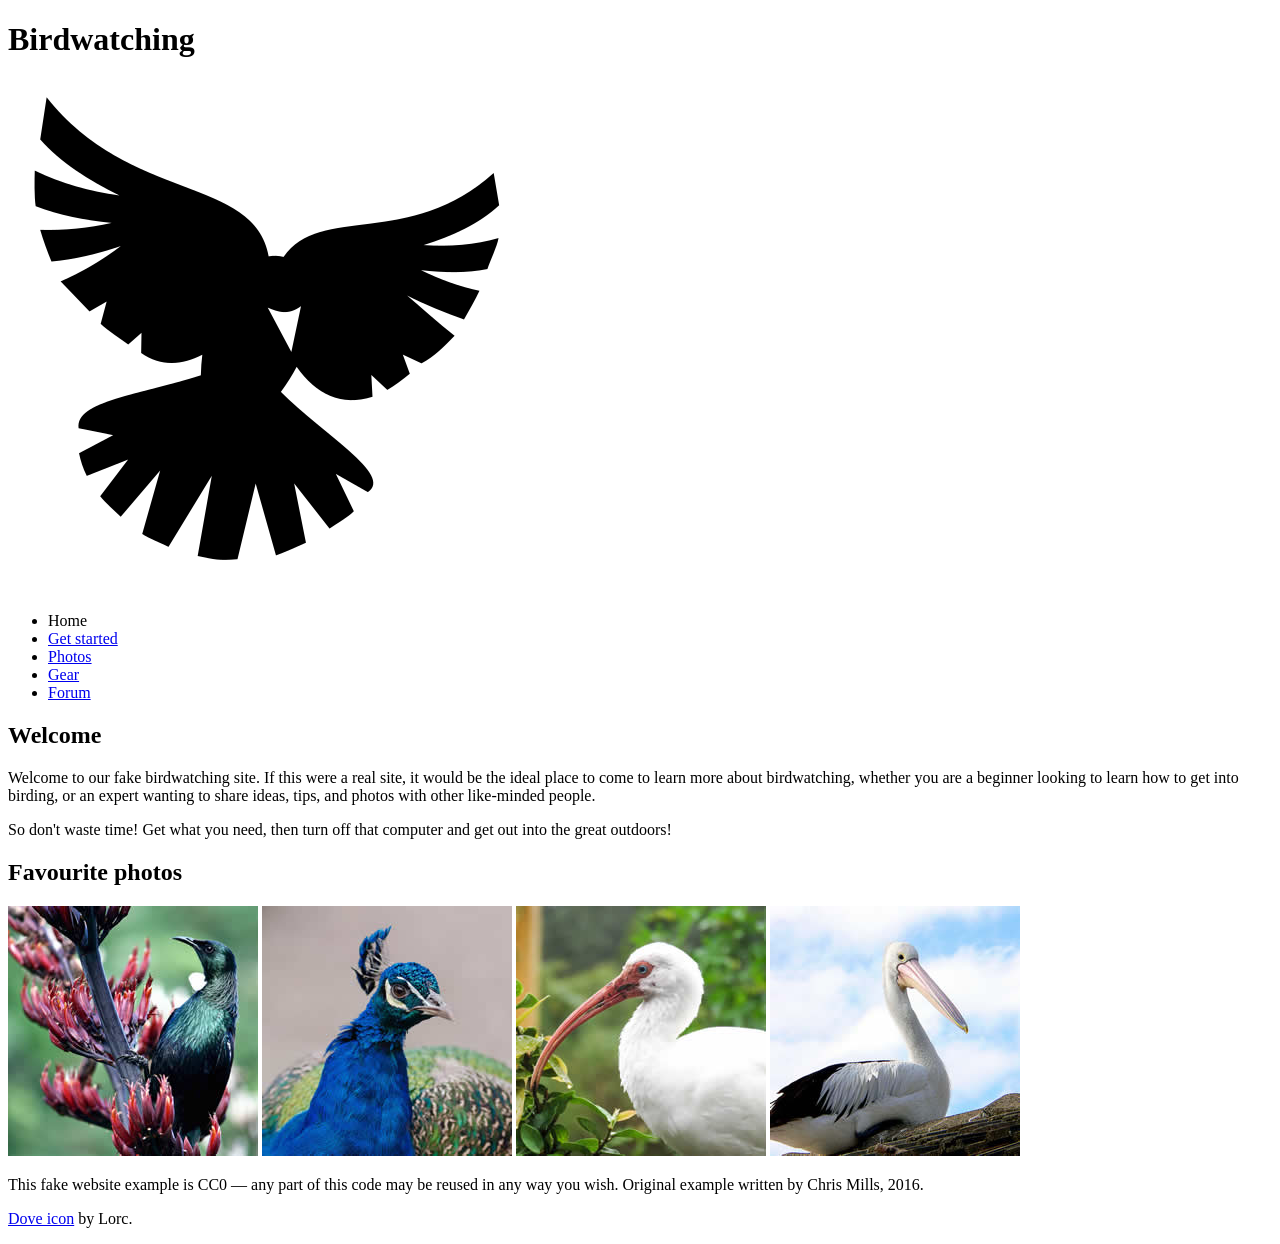
<file: ica/ica3-part2/index.html>
<!DOCTYPE html>
<html lang="en">
  <head>
    <meta charset="utf-8">
    <title>Birdwatching</title>
    <link href="https://fonts.googleapis.com/css?family=Roboto+Condensed:300%7CCinzel+Decorative:700" rel="stylesheet">

    <!--[if lt IE 9]>
      <script src="https://cdnjs.cloudflare.com/ajax/libs/html5shiv/3.7.3/html5shiv.js"></script>
    <![endif]-->
  </head>

  <body>

      <h1>Birdwatching</h1>
      <img src="dove.png" alt="a simple dove logo">


      <ul>
        <li><span>Home</span></li>
        <li><a href="#">Get started</a></li>
        <li><a href="#">Photos</a></li>
        <li><a href="#">Gear</a></li>
        <li><a href="#">Forum</a></li>
      </ul>


      <h2>Welcome</h2>

      <p>Welcome to our fake birdwatching site. If this were a real site, it would be the ideal place to come to learn more about birdwatching, whether you are a beginner looking to learn how to get into birding, or an expert wanting to share ideas, tips, and photos with other like-minded people.</p>

      <p>So don't waste time! Get what you need, then turn off that computer and get out into the great outdoors!</p>

      <h2>Favourite photos</h2>

      <a href="favorite-1.jpg"><img src="favorite-1_th.jpg" alt="Small black bird, black claws, long black slender beak, links to larger version of the image"></a>
      <a href="favorite-2.jpg"><img src="favorite-2_th.jpg" alt="Top half of a pretty bird with bright blue plumage on neck, light colored beak, blue headdress, links to larger version of the image"></a>
      <a href="favorite-3.jpg"><img src="favorite-3_th.jpg" alt="Top half of a large bird with white plumage, very long curved narrow light colored break, links to larger version of the image"></a>
      <a href="favorite-4.jpg"><img src="favorite-4_th.jpg" alt="Large bird, mostly white plumage with black plumage on back and rear, long straight white beak, links to larger version of the image"></a>


      <p>This fake website example is CC0 — any part of this code may be reused in any way you wish. Original example written by Chris Mills, 2016.</p>

      <p><a href="http://game-icons.net/lorc/originals/dove.html">Dove icon</a> by Lorc.</p>

  </body>
</html>
</file>
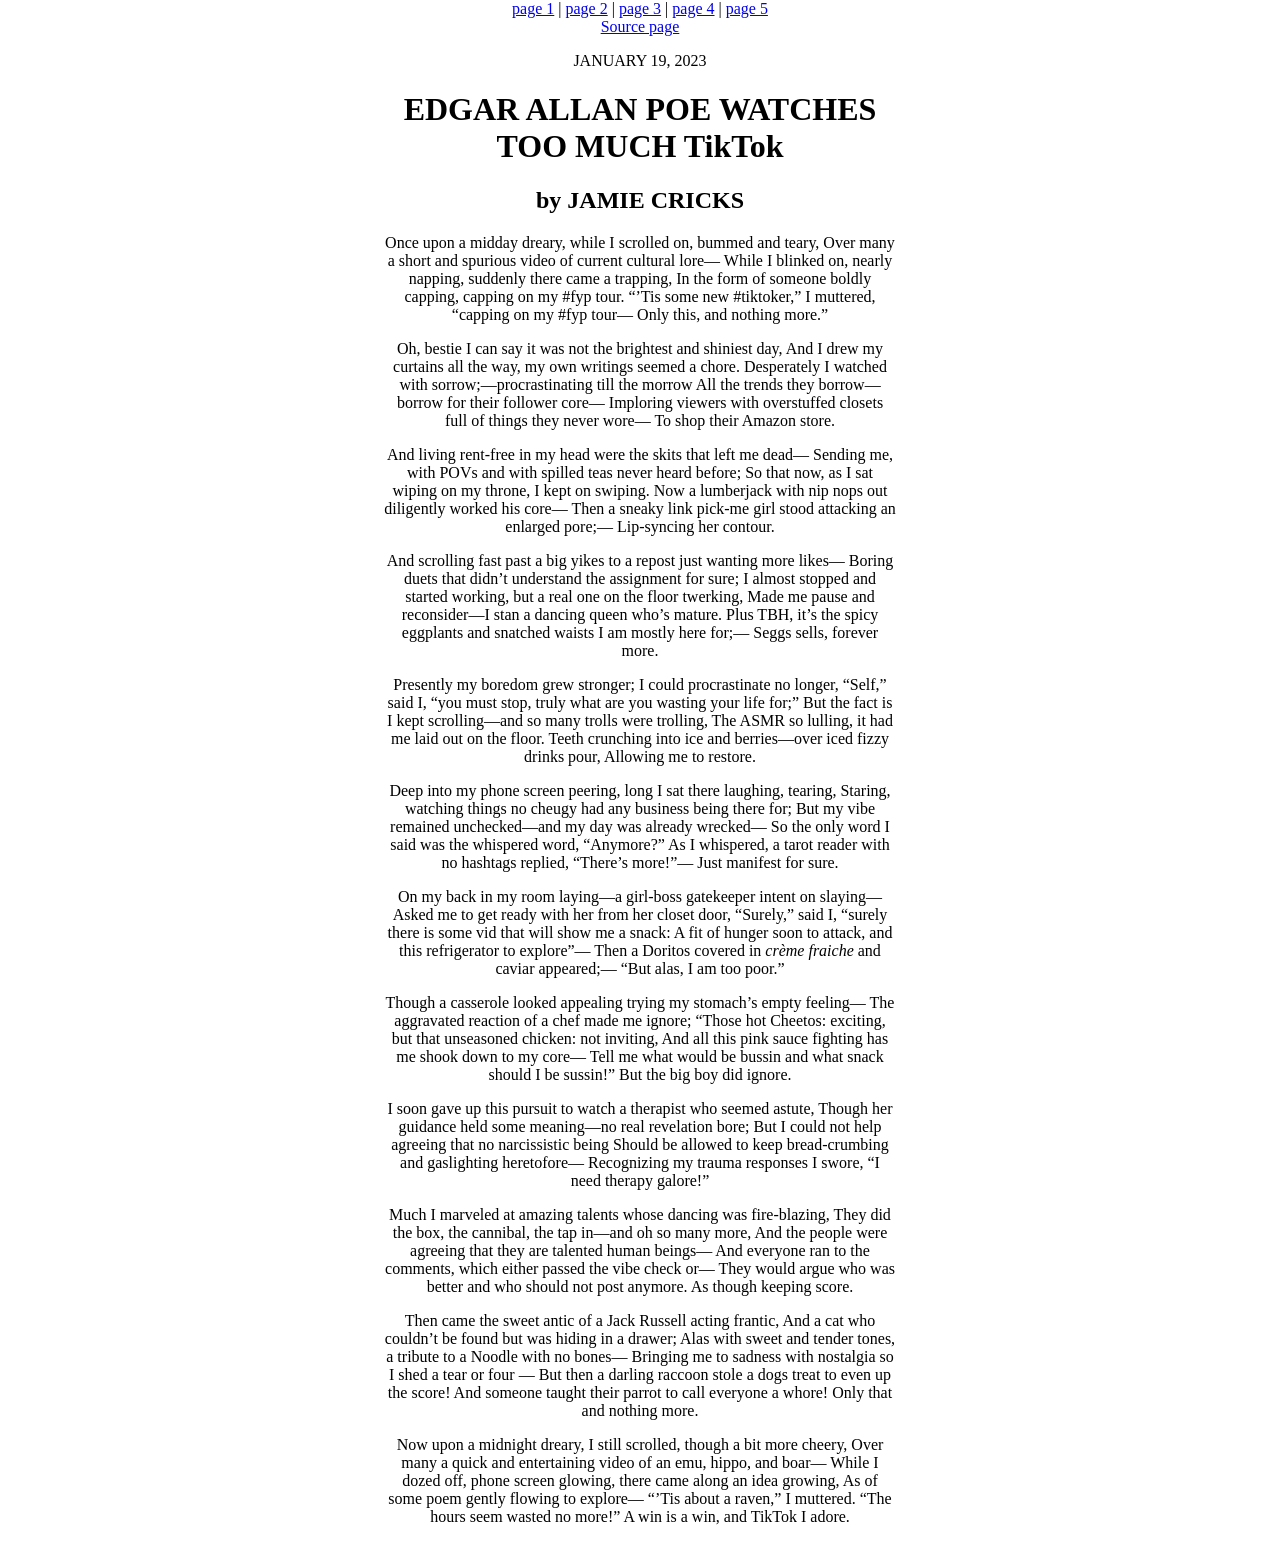
<file: html-midterm/page1.html>
<!DOCTYPE html>
<html lang="en">
<head>
    <meta charset="UTF-8">
    <meta http-equiv="X-UA-Compatible" content="IE=edge">
    <meta name="viewport" content="width-device-width">
    <style>
        body{
            text-align: center;
            margin: 0 30%;
            font-family: 'Times New Roman', Times, serif;
        }
    </style>
    <title>
        Week 3 Assignment
    </title>
</head>
<body>
    <div class="navbar">
        <a href="../html-midterm/page1.html">page 1</a>
        <span> | </span>
        <a href="../html-midterm/page2.html">page 2</a>
        <span> | </span>
        <a href="../html-midterm/page3.html">page 3</a>
        <span> | </span>
        <a href="../html-midterm/page4.html">page 4</a>
        <span> | </span>
        <a href="../html-midterm/page5.html">page 5</a>
    </div>

    <div><a href="https://www.mcsweeneys.net/articles/edgar-allan-poe-watches-too-much-tiktok">Source page</a></div>

    <p>JANUARY 19, 2023</p>
    <h1>EDGAR ALLAN POE WATCHES TOO MUCH TikTok</h1>
    <h2>by JAMIE CRICKS</h2>

    <p>Once upon a midday dreary, while I scrolled on, bummed and teary,
    Over many a short and spurious video of current cultural lore—
    While I blinked on, nearly napping, suddenly there came a trapping,
    In the form of someone boldly capping, capping on my #fyp tour.
    “’Tis some new #tiktoker,” I muttered, “capping on my #fyp tour—
    Only this, and nothing more.”</p>

    <p>Oh, bestie I can say it was not the brightest and shiniest day,
    And I drew my curtains all the way, my own writings seemed a chore.
    Desperately I watched with sorrow;—procrastinating till the morrow
    All the trends they borrow—borrow for their follower core—
    Imploring viewers with overstuffed closets full of things they never wore—
    To shop their Amazon store.</p>

    <p>And living rent-free in my head were the skits that left me dead—
    Sending me, with POVs and with spilled teas never heard before;
    So that now, as I sat wiping on my throne, I kept on swiping.
    Now a lumberjack with nip nops out diligently worked his core—
    Then a sneaky link pick-me girl stood attacking an enlarged pore;—
    Lip-syncing her contour.</p>

    <p>And scrolling fast past a big yikes to a repost just wanting more likes—
    Boring duets that didn’t understand the assignment for sure;
    I almost stopped and started working, but a real one on the floor twerking,
    Made me pause and reconsider—I stan a dancing queen who’s mature.
    Plus TBH, it’s the spicy eggplants and snatched waists I am mostly here for;—
    Seggs sells, forever more.</p>

    <p>Presently my boredom grew stronger; I could procrastinate no longer,
    “Self,” said I, “you must stop, truly what are you wasting your life for;”
    But the fact is I kept scrolling—and so many trolls were trolling,
    The ASMR so lulling, it had me laid out on the floor.
    Teeth crunching into ice and berries—over iced fizzy drinks pour,
    Allowing me to restore.</p>

    <p>Deep into my phone screen peering, long I sat there laughing, tearing,
    Staring, watching things no cheugy had any business being there for;
    But my vibe remained unchecked—and my day was already wrecked—
    So the only word I said was the whispered word, “Anymore?”
    As I whispered, a tarot reader with no hashtags replied, “There’s more!”—
    Just manifest for sure.</p>

    <p>On my back in my room laying—a girl-boss gatekeeper intent on slaying—
    Asked me to get ready with her from her closet door,
    “Surely,” said I, “surely there is some vid that will show me a snack:
    A fit of hunger soon to attack, and this refrigerator to explore”—
    Then a Doritos covered in <em>crème fraiche</em> and caviar appeared;—
    “But alas, I am too poor.”</p>

    <p>Though a casserole looked appealing trying my stomach’s empty feeling—
    The aggravated reaction of a chef made me ignore;
    “Those hot Cheetos: exciting, but that unseasoned chicken: not inviting,
    And all this pink sauce fighting has me shook down to my core—
    Tell me what would be bussin and what snack should I be sussin!”
    But the big boy did ignore.</p>

    <p>I soon gave up this pursuit to watch a therapist who seemed astute,
    Though her guidance held some meaning—no real revelation bore;
    But I could not help agreeing that no narcissistic being
    Should be allowed to keep bread-crumbing and gaslighting heretofore—
    Recognizing my trauma responses I swore,
    “I need therapy galore!”</p>

    <p>Much I marveled at amazing talents whose dancing was fire-blazing,
    They did the box, the cannibal, the tap in—and oh so many more,
    And the people were agreeing that they are talented human beings—
    And everyone ran to the comments, which either passed the vibe check or—
    They would argue who was better and who should not post anymore.
    As though keeping score.</p>

    <p>Then came the sweet antic of a Jack Russell acting frantic,
    And a cat who couldn’t be found but was hiding in a drawer;
    Alas with sweet and tender tones, a tribute to a Noodle with no bones—
    Bringing me to sadness with nostalgia so I shed a tear or four —
    But then a darling raccoon stole a dogs treat to even up the score!
    And someone taught their parrot to call everyone a whore!
    Only that and nothing more.</p>

    <p>Now upon a midnight dreary, I still scrolled, though a bit more cheery,
    Over many a quick and entertaining video of an emu, hippo, and boar—
    While I dozed off, phone screen glowing, there came along an idea growing,
    As of some poem gently flowing to explore—
    “’Tis about a raven,” I muttered. “The hours seem wasted no more!”
    A win is a win, and TikTok I adore.</p>
</body>
</html>
</file>
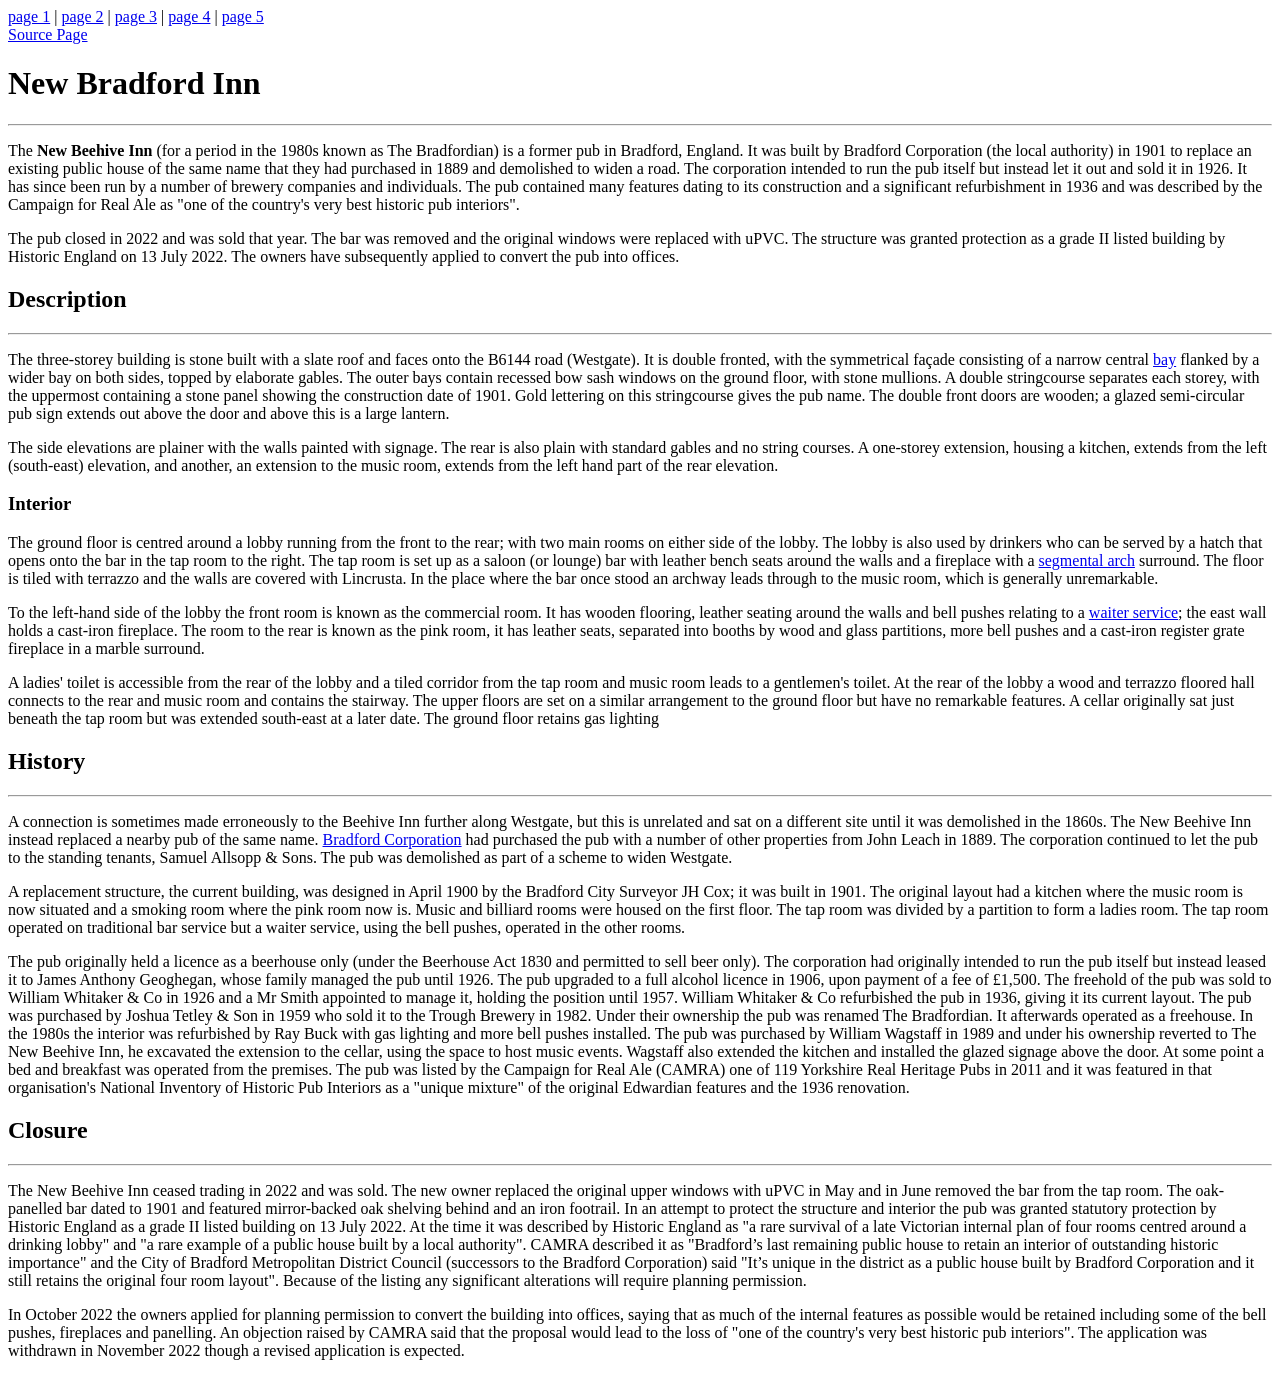
<file: html-midterm/page2.html>
<!DOCTYPE html>
<html lang="en">
<head>
    <meta charset="UTF-8">
    <meta http-equiv="X-UA-Compatible" content="IE=edge">
    <meta name="viewport" content="width-device-width">
    <title>Page 2</title>
</head>
<body>
    <div class="navbar">
        <a href="../html-midterm/page1.html">page 1</a>
        <span> | </span>
        <a href="../html-midterm/page2.html">page 2</a>
        <span> | </span>
        <a href="../html-midterm/page3.html">page 3</a>
        <span> | </span>
        <a href="../html-midterm/page4.html">page 4</a>
        <span> | </span>
        <a href="../html-midterm/page5.html">page 5</a>
    </div>

    <a href="https://en.wikipedia.org/wiki/New_Beehive_Inn">Source Page</a>
    <h1>New Bradford Inn</h1>
    <hr>
    <p>
        The <b>New Beehive Inn</b> (for a period in the 1980s known as The Bradfordian) is a former pub in Bradford, England. It was built by Bradford Corporation (the local authority) 
        in 1901 to replace an existing public house of the same name that they had purchased in 1889 and demolished to widen a road. The corporation intended to run the pub itself 
        but instead let it out and sold it in 1926. It has since been run by a number of brewery companies and individuals. The pub contained many features dating to its construction and 
        a significant refurbishment in 1936 and was described by the Campaign for Real Ale as "one of the country's very best historic pub interiors".
        </p>
        <p>
            The pub closed in 2022 and was sold that year. The bar was removed and the original windows were replaced with uPVC. 
            The structure was granted protection as a grade II listed building by Historic England on 13 July 2022. 
            The owners have subsequently applied to convert the pub into offices.
        </p>
    <h2>Description</h2>
    <hr>
    <p>
        The three-storey building is stone built with a slate roof and faces onto the B6144 road (Westgate). 
        It is double fronted, with the symmetrical façade consisting of a narrow central <a href="https://en.wikipedia.org/wiki/Bay">bay</a> flanked by a wider bay on both sides, topped by elaborate gables.
        The outer bays contain recessed bow sash windows on the ground floor, with stone mullions. 
        A double stringcourse separates each storey, with the uppermost containing a stone panel showing the construction date of 1901. 
        Gold lettering on this stringcourse gives the pub name.
        The double front doors are wooden; a glazed semi-circular pub sign extends out above the door and above this is a large lantern.
    </p>
    <p>
        The side elevations are plainer with the walls painted with signage. The rear is also plain with standard gables 
        and no string courses. A one-storey extension, 
        housing a kitchen, extends from the left (south-east) elevation, and another,
        an extension to the music room, extends from the left hand part of the rear elevation.
    </p>
    <h3><b>Interior</b></h3>
    <p>
        The ground floor is centred around a lobby running from the front to the rear; with two main rooms on either side of the lobby.
        The lobby is also used by drinkers who can be served by a hatch that opens onto the bar in the tap room to the right.
        The tap room is set up as a saloon (or lounge) bar with leather bench seats around the walls and a fireplace with a <a href="https://en.wikipedia.org/wiki/Segmental_arch">segmental arch</a> surround.
        The floor is tiled with terrazzo and the walls are covered with Lincrusta.
        In the place where the bar once stood an archway leads through to the music room, which is generally unremarkable.
    </p>
    <p>
        To the left-hand side of the lobby the front room is known as the commercial room. It has wooden flooring, 
        leather seating around the walls and bell pushes relating to a <a href="https://en.wikipedia.org/wiki/Waiting_staff">waiter service</a>; the
        east wall holds a cast-iron fireplace. The room to the rear is known as the pink room, it has leather seats, separated 
        into booths by wood and glass partitions, more bell pushes and a cast-iron register grate fireplace in a marble surround.
    </p>
    <p>
        A ladies' toilet is accessible from the rear of the lobby and a tiled corridor from the tap room and music room leads 
        to a gentlemen's toilet. At the rear of the lobby a wood and terrazzo floored 
        hall connects to the rear and music room and contains the stairway. The upper floors are set on a 
        similar arrangement to the ground floor but have no remarkable features. A cellar originally 
        sat just beneath the tap room but was extended south-east at a later date. The ground floor retains gas lighting
    </p>
    <h2>History</h2>
    <hr>
    <p>
        A connection is sometimes made erroneously to the Beehive Inn further along Westgate, 
        but this is unrelated and sat on a different site until it was demolished in the 1860s. 
        The New Beehive Inn instead replaced a nearby pub of the same name. 
        <a href="https://en.wikipedia.org/wiki/City_of_Bradford_Metropolitan_District_Council">Bradford Corporation</a> had purchased the pub with a number of other properties from John Leach in 1889. 
        The corporation continued to let the pub to the standing tenants, Samuel Allsopp & Sons. 
        The pub was demolished as part of a scheme to widen Westgate.
    </p>
    <p>
        A replacement structure, the current building, was designed in April 1900 by the Bradford City Surveyor JH Cox; it was built in 1901. 
        The original layout had a kitchen where the music room is now situated and a smoking room where the pink room now is. 
        Music and billiard rooms were housed on the first floor. 
        The tap room was divided by a partition to form a ladies room. 
        The tap room operated on traditional bar service but a waiter service, using the bell pushes, operated in the other rooms.
    </p>
    <p>
        The pub originally held a licence as a beerhouse only (under the Beerhouse Act 1830 and permitted to sell beer only). 
        The corporation had originally intended to run the pub itself but instead leased it to James Anthony Geoghegan, whose family managed the pub until 1926. 
        The pub upgraded to a full alcohol licence in 1906, upon payment of a fee of £1,500. The freehold of the pub was sold to William Whitaker & Co in 1926 and a Mr Smith appointed to manage it, holding the position until 1957. 
        William Whitaker & Co refurbished the pub in 1936, giving it its current layout. The pub was purchased by Joshua Tetley & Son in 1959 who sold it to the Trough Brewery in 1982. 
        Under their ownership the pub was renamed The Bradfordian. It afterwards operated as a freehouse. In the 1980s the interior was refurbished by Ray Buck with gas lighting and more bell pushes installed. 
        The pub was purchased by William Wagstaff in 1989 and under his ownership reverted to The New Beehive Inn, he excavated the extension to the cellar, using the space to host music events. 
        Wagstaff also extended the kitchen and installed the glazed signage above the door. At some point a bed and breakfast was operated from the premises.
        The pub was listed by the Campaign for Real Ale (CAMRA) one of 119 Yorkshire Real Heritage Pubs in 2011 and it was featured in that organisation's 
        National Inventory of Historic Pub Interiors as a "unique mixture" of the original Edwardian features and the 1936 renovation.
    </p>
    <h2>Closure</h2>
    <hr>
    <p>
        The New Beehive Inn ceased trading in 2022 and was sold. The new owner replaced the original upper windows with uPVC in May and in June removed the bar from the tap room. 
        The oak-panelled bar dated to 1901 and featured mirror-backed oak shelving behind and an iron footrail. 
        In an attempt to protect the structure and interior the pub was granted statutory protection by Historic England as a grade II listed building on 13 July 2022. 
        At the time it was described by Historic England as "a rare survival of a late Victorian internal plan of four rooms centred around a drinking lobby" and "a rare example of a public house built by a local authority". 
        CAMRA described it as "Bradford’s last remaining public house to retain an interior of outstanding historic importance" and the City of Bradford Metropolitan District Council (successors to the Bradford Corporation) 
        said "It’s unique in the district as a public house built by Bradford Corporation and it still retains the original four room layout". 
        Because of the listing any significant alterations will require planning permission.
    </p>
    <p>
        In October 2022 the owners applied for planning permission to convert the building into offices, saying that as much of the internal features 
        as possible would be retained including some of the bell pushes, fireplaces and panelling. 
        An objection raised by CAMRA said that the proposal would lead to the loss of "one of the country's very best historic pub interiors". 
        The application was withdrawn in November 2022 though a revised application is expected.
    </p>
</body>
</html>
<!--wikipedia page-->
</file>
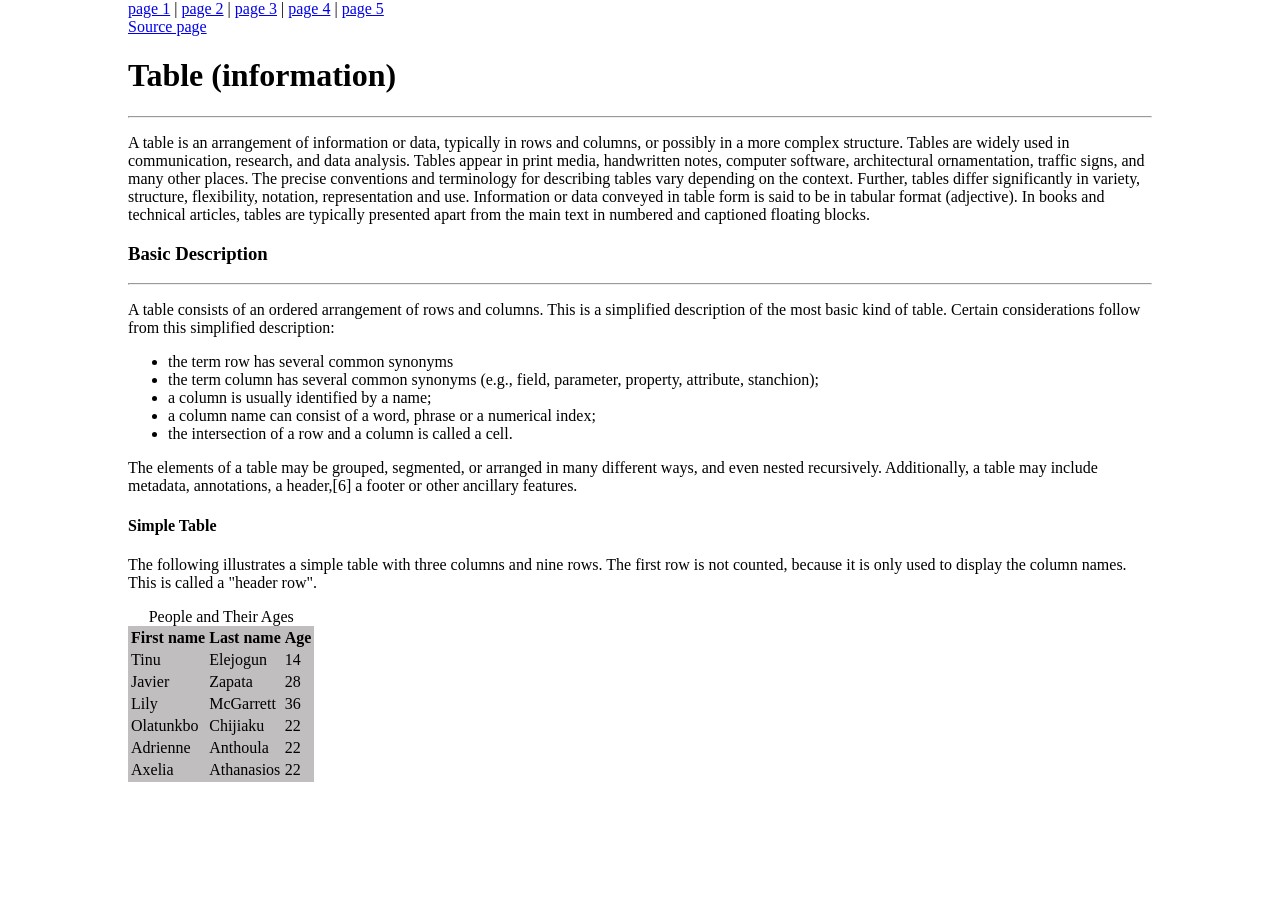
<file: html-midterm/page3.html>
<!DOCTYPE html>
<html lang="en">
<head>
    <meta charset="UTF-8">
    <meta http-equiv="X-UA-Compatible" content="IE=edge">
    <meta name="viewport" content="width-device-width">
    <style>
        body{
            margin: 0 10%;
        }
        table{
            background-color: rgb(192, 190, 190);
        }
    </style>
    <title>Page 3</title>
</head>
<body>
    <div class="navbar">
        <a href="../html-midterm/page1.html">page 1</a>
        <span> | </span>
        <a href="../html-midterm/page2.html">page 2</a>
        <span> | </span>
        <a href="../html-midterm/page3.html">page 3</a>
        <span> | </span>
        <a href="../html-midterm/page4.html">page 4</a>
        <span> | </span>
        <a href="../html-midterm/page5.html">page 5</a>
    </div>
    
    <a href="https://en.wikipedia.org/wiki/Table_(information)">Source page</a>
    <h1>Table (information)</h1>
    <hr>
    <p>
        A table is an arrangement of information or data, typically in rows and columns, or possibly in a more complex structure. 
        Tables are widely used in communication, research, and data analysis. 
        Tables appear in print media, handwritten notes, computer software, architectural ornamentation, traffic signs, and many other places. 
        The precise conventions and terminology for describing tables vary depending on the context. 
        Further, tables differ significantly in variety, structure, flexibility, notation, representation and use. 
        Information or data conveyed in table form is said to be in tabular format (adjective). In books and technical articles, 
        tables are typically presented apart from the main text in numbered and captioned floating blocks.
    </p>
    <h3>Basic Description</h3>
    <hr>
    <p>A table consists of an ordered arrangement of rows and columns. 
        This is a simplified description of the most basic kind of table. 
        Certain considerations follow from this simplified description:
    </p>
    <ul>
        <li>the term row has several common synonyms</li>
        <li>the term column has several common synonyms (e.g., field, parameter, property, attribute, stanchion);</li>
        <li>a column is usually identified by a name;</li>
        <li>a column name can consist of a word, phrase or a numerical index;</li>
        <li>the intersection of a row and a column is called a cell.</li>
    </ul>
    <p>
        The elements of a table may be grouped, segmented, or arranged in many different ways, and even nested recursively. 
        Additionally, a table may include metadata, annotations, a header,[6] a footer or other ancillary features.
    </p>
    <h4>Simple Table</h4>
    <p>
        The following illustrates a simple table with three columns and nine rows. 
        The first row is not counted, because it is only used to display the column names. 
        This is called a "header row".
    </p>
    <table>
        <caption>People and Their Ages</caption>
        <tr>
            <th>First name</th>
            <th>Last name</th>
            <th>Age</th>
        </tr>
        <tr>
            <td>Tinu</td>
            <td>Elejogun</td>
            <td>14</td>
        </tr>
        <tr>
            <td>Javier</td>
            <td>Zapata</td>
            <td>28</td>
            
        </tr>
        <tr>
            <td>Lily</td>
            <td>McGarrett</td>
            <td>36</td>
        </tr>
        <tr>
            <td>Olatunkbo</td>
            <td>Chijiaku</td>
            <td>22</td>
        </tr>
        <tr>
            
            <td>Adrienne</td>
            <td>Anthoula</td>
            <td>22</td>
        </tr>
        <tr>
            <td>Axelia</td>
            <td>Athanasios</td>
            <td>22</td>
        </tr>
    </table>
</body>
</html>
</file>
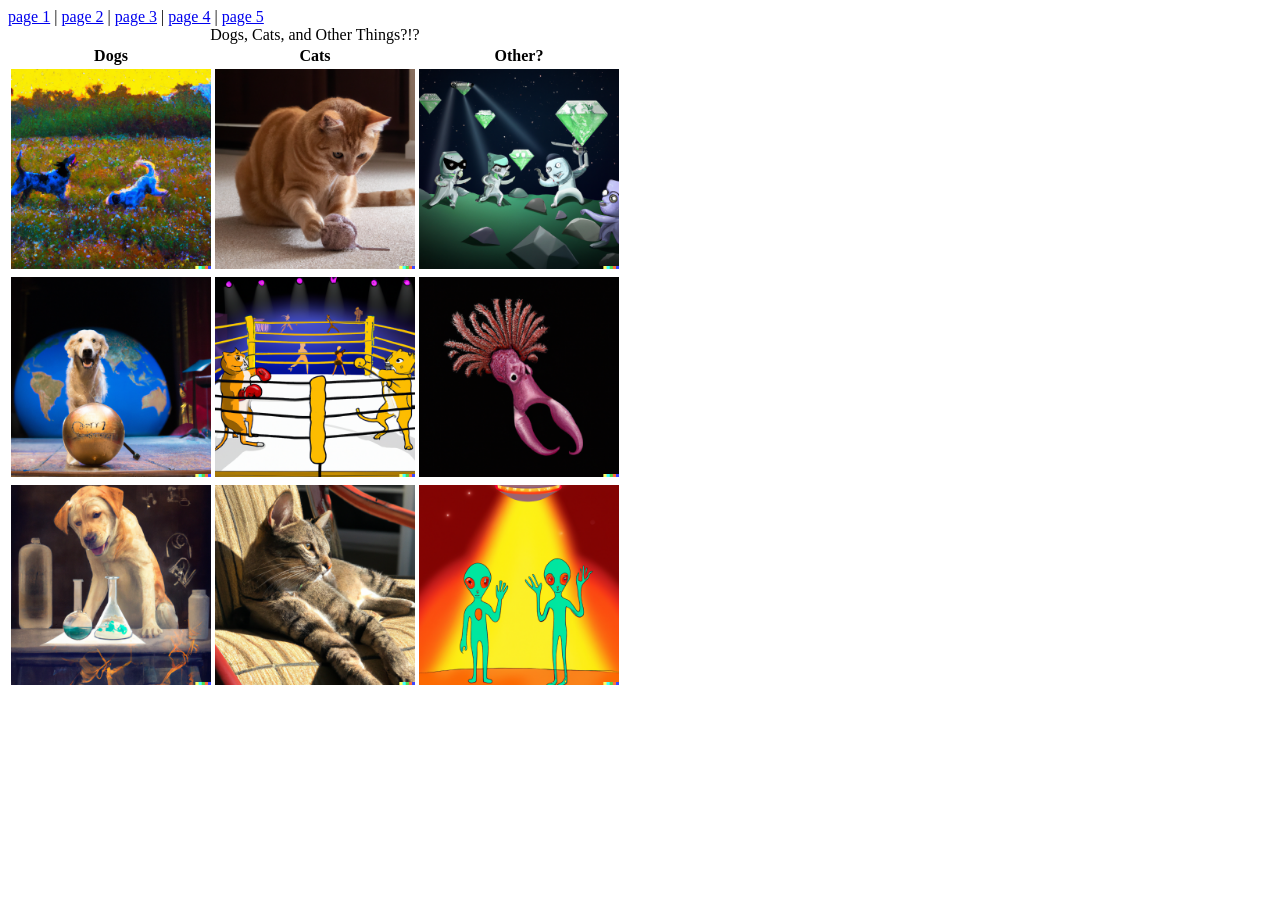
<file: html-midterm/page4.html>
<!DOCTYPE html>
<html lang="en">
<head>
    <meta charset="UTF-8">
    <meta http-equiv="X-UA-Compatible" content="IE=edge">
    <meta name="viewport" content="width-device-width">
    <title>Page 4</title>
    <style>
        img{
            width:200px;
            height:200px;
        }
    </style>
</head>
<body>
    <div class="navbar">
        <a href="../html-midterm/page1.html">page 1</a>
        <span> | </span>
        <a href="../html-midterm/page2.html">page 2</a>
        <span> | </span>
        <a href="../html-midterm/page3.html">page 3</a>
        <span> | </span>
        <a href="../html-midterm/page4.html">page 4</a>
        <span> | </span>
        <a href="../html-midterm/page5.html">page 5</a>
    </div>
    
    <table>
        <caption>Dogs, Cats, and Other Things?!?</caption>
        <tr>
            <th>Dogs</th>
            <th>Cats</th>
            <th>Other?</th>
        </tr>
        <tr>
            <td><img src="img/dogsFrolic.png" alt="a painting-like image of two dogs frolicking through a field of grass."></td>
            <td><img src="img/orangeCat.png" alt="a picture of a tabby cat playing with a small ball of yarn."></td>
            <td><img src="img/diamondAlien.png" alt="a cartoonish image of several aliens fighting each other, with several diamonds floating around them."></td>

        </tr>
        <tr>
            <td><img src="img/dogSinging.png" alt="a picture of a dog on a stage with imagery of a globe in the background."></td>
            <td><img src="img/boxingCats.png" alt="a cartoon image of two cats fighting in a boxing ring."></td>
            <td><img src="img/creature.png" alt="a depiction of a purple, octopus-like creature."></td>
        </tr>
        <tr>
            <td><img src="img/labLab.png" alt="a picture of a labrador retreiver standing up on a table, surrounded by lab equipment (vials)."></td>
            <td><img src="img/sunCat.png" alt="a picture of a cat lounging on a couch, lit up by the sun."></td>
            <td><img src="img/aliensPeace.png" alt="a cartoonish image of two aliens waving their arms, under the light of a UFO."></td>
        </tr>
    </table>
</body>
</html>
</file>
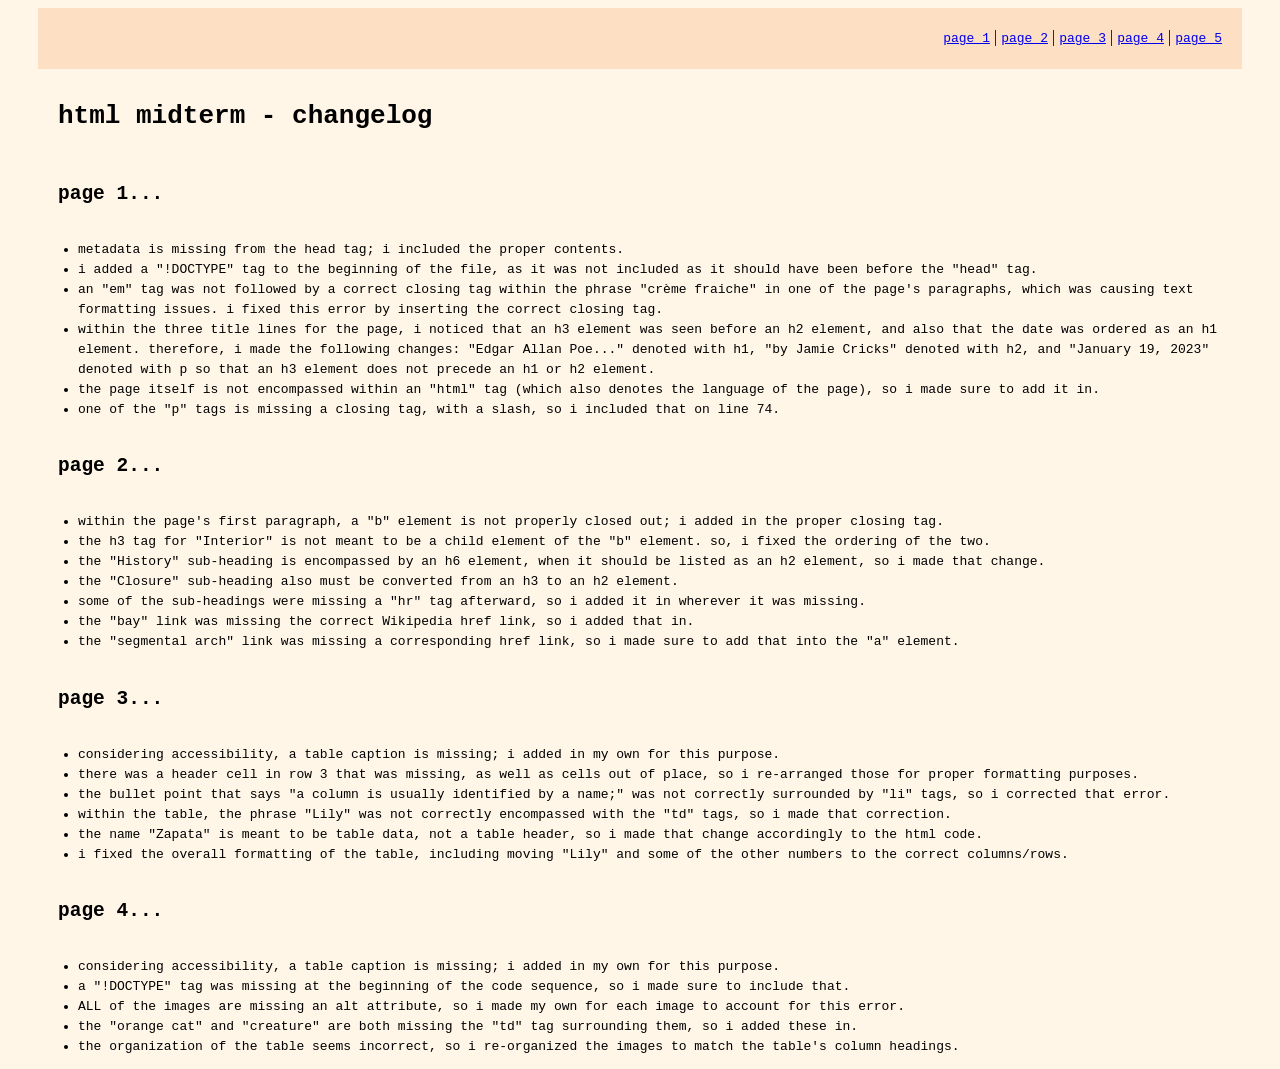
<file: html-midterm/page5.html>
<!DOCTYPE html>
<html lang="en">
<head>
    <meta charset="UTF-8">
    <meta http-equiv="X-UA-Compatible" content="IE=edge">
    <meta name="viewport" content="width-device-width">
    <style>
        .navbar{
            background-color:rgb(253,223,196);
            padding:20px;
            text-align:right;
        }
        body{
            background-color:rgb(255,246,232);
            padding-left:30px;padding-right:30px;
        }
        h1,h2,ul,a{
            font-family:monospace;
            line-height:20px;
        }
        h1,h2{
            padding:20px;
        }
    </style>
    <title>what i changed!</title>
</head>
<body>
    <div class="navbar">
        <a href="../html-midterm/page1.html">page 1</a>
        <span> | </span>
        <a href="../html-midterm/page2.html">page 2</a>
        <span> | </span>
        <a href="../html-midterm/page3.html">page 3</a>
        <span> | </span>
        <a href="../html-midterm/page4.html">page 4</a>
        <span> | </span>
        <a href="../html-midterm/page5.html">page 5</a>
    </div>
    <h1>html midterm - changelog</h1>

    <h2>page 1...</h2>
        <ul> 
            <li>metadata is missing from the head tag; i included the proper contents.</li>
            <li>i added a "!DOCTYPE" tag to the beginning of the file, as it was not included as it should have been before the "head" tag.</li>
            <li>an "em" tag was not followed by a correct closing tag within the phrase "crème fraiche" in one of the page's paragraphs, which was causing text formatting issues. i fixed this error by inserting the correct closing tag.</li>
            <li>within the three title lines for the page, i noticed that an h3 element was seen before an h2 element, and also that the date was ordered as an h1 element. therefore, i made the following changes: "Edgar Allan Poe..." denoted with h1, "by Jamie Cricks" denoted with h2, and "January 19, 2023" denoted with p so that an h3 element does not precede an h1 or h2 element.</li>
            <li>the page itself is not encompassed within an "html" tag (which also denotes the language of the page), so i made sure to add it in.
            <li>one of the "p" tags is missing a closing tag, with a slash, so i included that on line 74.
        </ul>

    <h2>page 2...</h2>
        <ul> 
            <li>within the page's first paragraph, a "b" element is not properly closed out; i added in the proper closing tag.</li>
            <li>the h3 tag for "Interior" is not meant to be a child element of the "b" element. so, i fixed the ordering of the two.</li>
            <li>the "History" sub-heading is encompassed by an h6 element, when it should be listed as an h2 element, so i made that change.</li>
            <li>the "Closure" sub-heading also must be converted from an h3 to an h2 element.</li>
            <li>some of the sub-headings were missing a "hr" tag afterward, so i added it in wherever it was missing.</li>
            <li>the "bay" link was missing the correct Wikipedia href link, so i added that in.</li>
            <li>the "segmental arch" link was missing a corresponding href link, so i made sure to add that into the "a" element.</li>
        </ul>
    
    <h2>page 3...</h2>
        <ul> 
            <li>considering accessibility, a table caption is missing; i added in my own for this purpose.</li> 
            <li>there was a header cell in row 3 that was missing, as well as cells out of place, so i re-arranged those for proper formatting purposes.</li>
            <li>the bullet point that says "a column is usually identified by a name;" was not correctly surrounded by "li" tags, so i corrected that error.</li>
            <li>within the table, the phrase "Lily" was not correctly encompassed with the "td" tags, so i made that correction.</li>
            <li>the name "Zapata" is meant to be table data, not a table header, so i made that change accordingly to the html code.</li>
            <li>i fixed the overall formatting of the table, including moving "Lily" and some of the other numbers to the correct columns/rows.</li>
        </ul>

    <h2>page 4...</h2>
        <ul> 
            <li>considering accessibility, a table caption is missing; i added in my own for this purpose.</li> 
            <li>a "!DOCTYPE" tag was missing at the beginning of the code sequence, so i made sure to include that.</li>
            <li>ALL of the images are missing an alt attribute, so i made my own for each image to account for this error.</li>
            <li>the "orange cat" and "creature" are both missing the "td" tag surrounding them, so i added these in.</li>
            <li>the organization of the table seems incorrect, so i re-organized the images to match the table's column headings.</li>
        </ul>
</body>
</html>
</file>
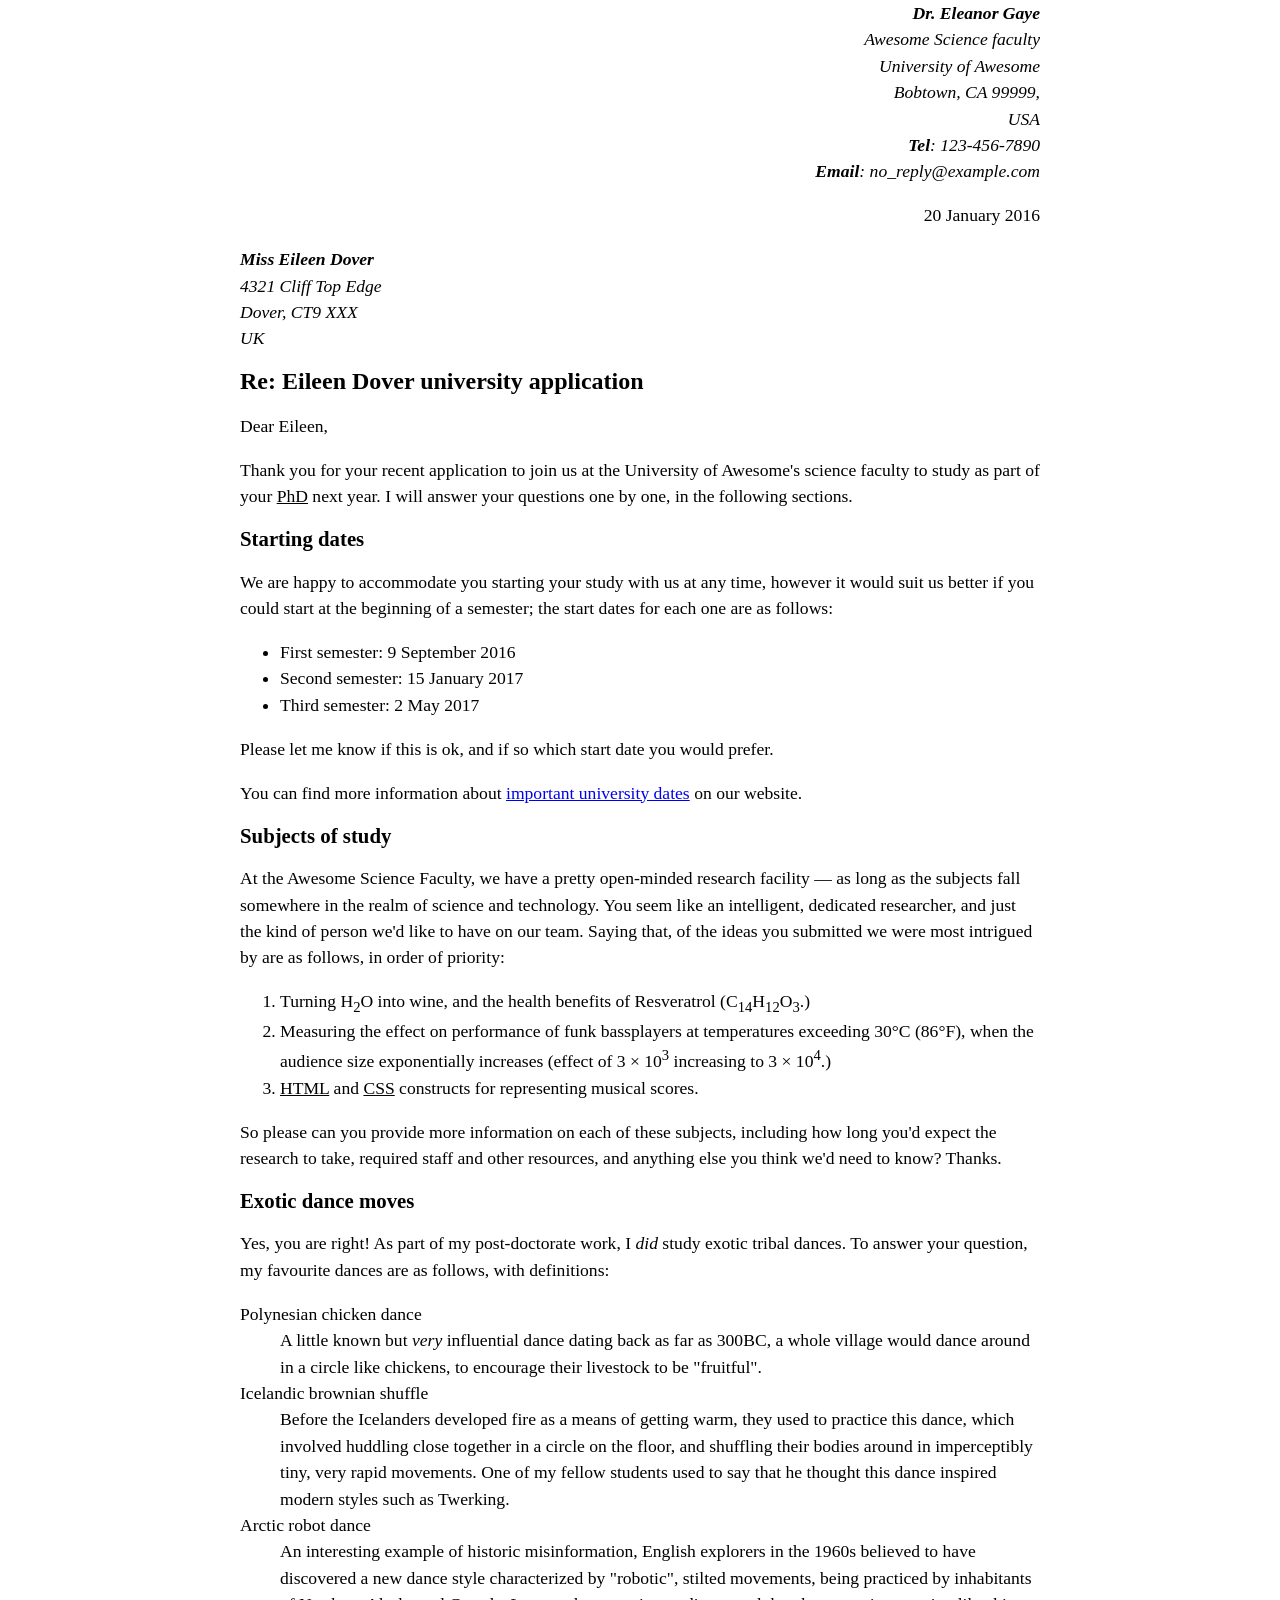
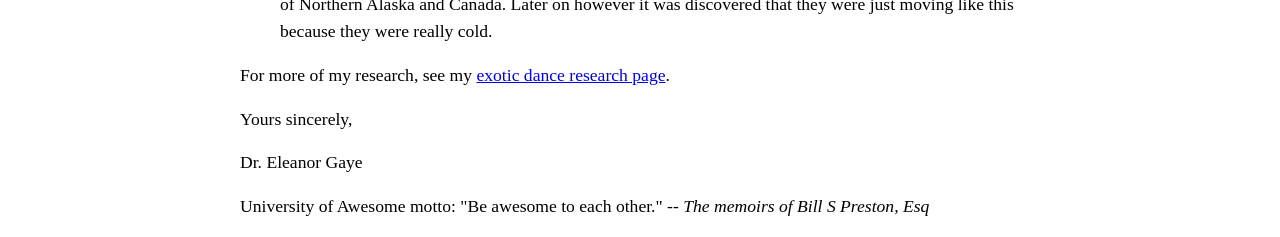
<file: ica/hu-ica3a.html>
<!DOCTYPE html>
<html lang="en">
<head>
    <meta charset="UTF-8">
    <meta http-equiv="X-UA-Compatible" content="IE=edge">
    <meta name="viewport" content="width=device-width, initial-scale=1.0">
    <title>Document</title>
    <link rel="stylesheet" href="../css/hu-ica3a.css">
</head>
<body>
    <address class="sender-column">
        <b>Dr. Eleanor Gaye</b><br>
        Awesome Science faculty<br>
        University of Awesome<br>
        Bobtown, CA 99999,<br>
        USA<br>
        <b>Tel</b>: 123-456-7890<br>
        <b>Email</b>: no_reply@example.com
    </address>

    <p class="sender-column">20 January 2016</p>
    
    <address>
        <b>Miss Eileen Dover</b><br>
        4321 Cliff Top Edge<br>
        Dover, CT9 XXX<br>
        UK
    </address>

    <h1><b>Re: Eileen Dover university application</b></h1>

        <p>Dear Eileen,</p>

        <p>Thank you for your recent application to join us at the University of Awesome's science faculty to study as part of your <u>PhD</u> next year. I will answer your questions one by one, in the following sections.</p>

    <h2><b>Starting dates</b></h2>

        <p>We are happy to accommodate you starting your study with us at any time, however it would suit us better if you could start at the beginning of a semester; the start dates for each one are as follows:</p>

            <ul>
                <li>First semester: 9 September 2016</li>
                <li>Second semester: 15 January 2017</li>
                <li>Third semester: 2 May 2017</li>
            </ul>

        <p>Please let me know if this is ok, and if so which start date you would prefer.</p>

        <p>You can find more information about <a href="https://www.colorado.edu/academics/academic-calendar">important university dates<a> on our website.</p>

    <h2><b>Subjects of study</b></h2>

        <p>At the Awesome Science Faculty, we have a pretty open-minded research facility — as long as the subjects fall somewhere in the realm of science and technology. You seem like an intelligent, dedicated researcher, and just the kind of person we'd like to have on our team. Saying that, of the ideas you submitted we were most intrigued by are as follows, in order of priority:</p>

            <ol>
                <li>Turning H<sub>2</sub>O into wine, and the health benefits of Resveratrol (C<sub>14</sub>H<sub>12</sub>O<sub>3</sub>.)</li>
                <li>Measuring the effect on performance of funk bassplayers at temperatures exceeding 30°C (86°F), when the audience size exponentially increases (effect of 3 × 10<sup>3</sup> increasing to 3 × 10<sup>4</sup>.)</li>
                <li><u>HTML</u> and <u>CSS</u> constructs for representing musical scores.</li>
            </ol>

        <p>So please can you provide more information on each of these subjects, including how long you'd expect the research to take, required staff and other resources, and anything else you think we'd need to know? Thanks.</p>

    <h2><b>Exotic dance moves</b></h2>

        <p>Yes, you are right! As part of my post-doctorate work, I <em>did</em> study exotic tribal dances. To answer your question, my favourite dances are as follows, with definitions:</p>

            <dl>
            <dt>Polynesian chicken dance</dt>
                <dd>A little known but <em>very</em> influential dance dating back as far as 300BC, a whole village would dance around in a circle like chickens, to encourage their livestock to be "fruitful".<dd>
            <dt>Icelandic brownian shuffle</dt>
                <dd>Before the Icelanders developed fire as a means of getting warm, they used to practice this dance, which involved huddling close together in a circle on the floor, and shuffling their bodies around in imperceptibly tiny, very rapid movements. One of my fellow students used to say that he thought this dance inspired modern styles such as Twerking.</dd>
            <dt>Arctic robot dance</dt>
                <dd>An interesting example of historic misinformation, English explorers in the 1960s believed to have discovered a new dance style characterized by "robotic", stilted movements, being practiced by inhabitants of Northern Alaska and Canada. Later on however it was discovered that they were just moving like this because they were really cold.</dd>
            </dl>

        <p>For more of my research, see my <a href="https://en.wikipedia.org/wiki/Dance">exotic dance research page</a>.</p>

        <p>Yours sincerely,</p>
        <p>Dr. Eleanor Gaye</p>

        <p>University of Awesome motto: "Be awesome to each other." -- <em>The memoirs of Bill S Preston, Esq</em></p>
</body>
</html>
</file>
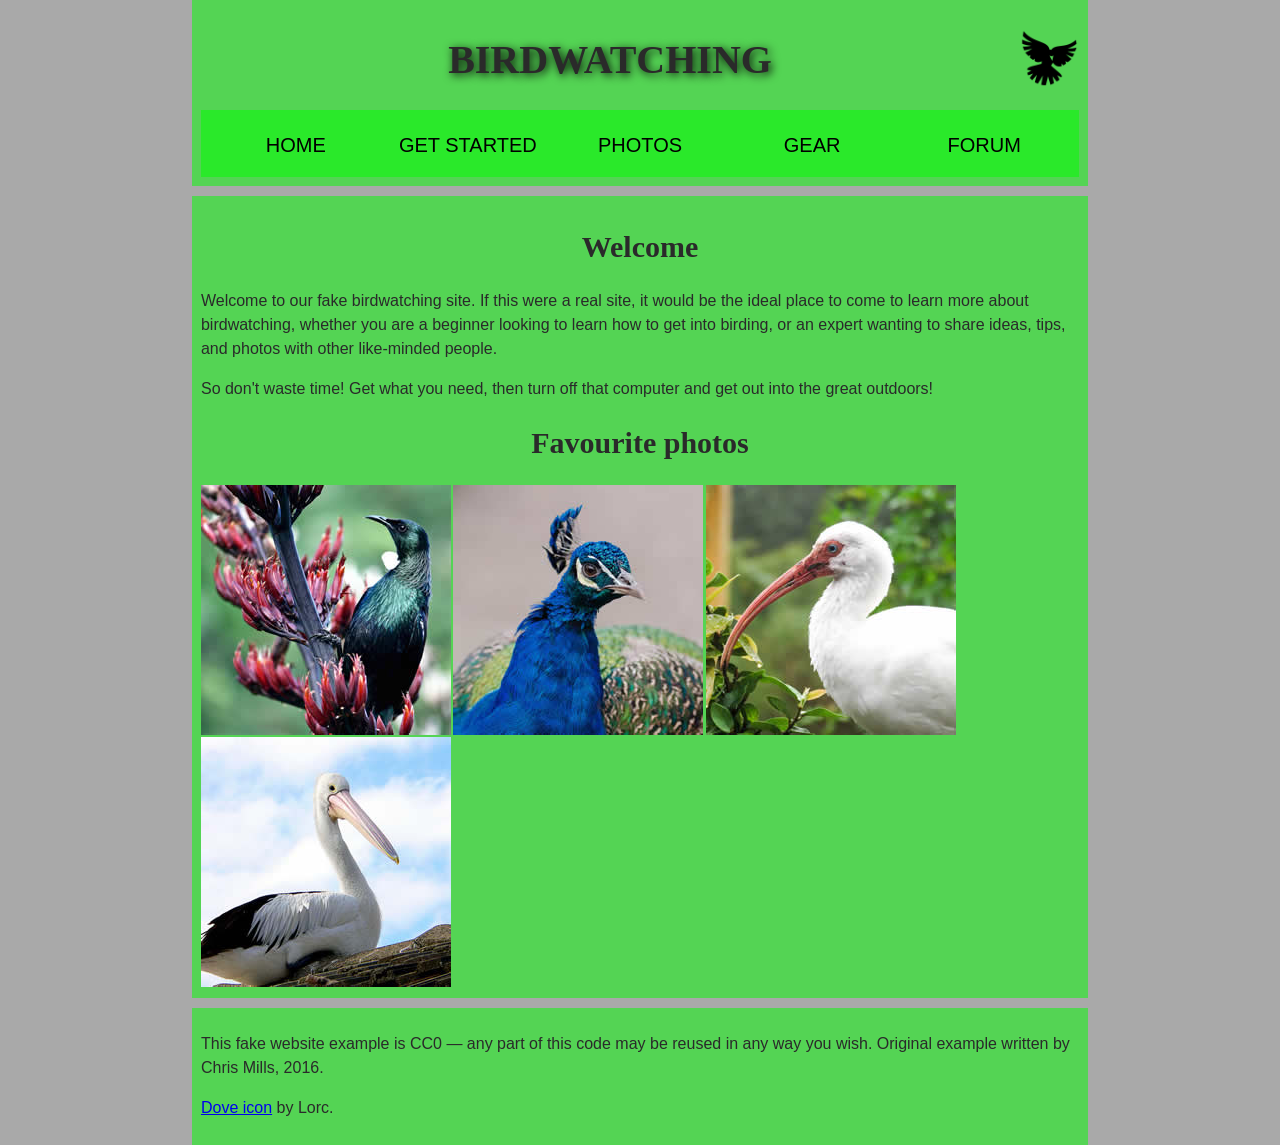
<file: ica/hu-ica3b.html>
<!DOCTYPE html>
<html lang="en">
  <head>
    <meta charset="utf-8">
    <title>Birdwatching</title>
    <link href="../css/hu-ica3b.css" rel="stylesheet">
  </head>
  <body>
      <header>
        <h1>Birdwatching</h1>
        <img class="header img" src="../ica/ica3-part2/dove.png" alt="a simple dove logo">

        <nav>
        <ul>
          <li><span>Home</span></li>
          <li><a href="#">Get started</a></li>
          <li><a href="#">Photos</a></li>
          <li><a href="#">Gear</a></li>
          <li><a href="#">Forum</a></li>
        </ul>
        </nav>
      </header>

      <section>
      <h2>Welcome</h2>

      <p>Welcome to our fake birdwatching site. If this were a real site, it would be the ideal place to come to learn more about birdwatching, whether you are a beginner looking to learn how to get into birding, or an expert wanting to share ideas, tips, and photos with other like-minded people.</p>

      <p>So don't waste time! Get what you need, then turn off that computer and get out into the great outdoors!</p>

      <h2>Favourite photos</h2>
      
      <a href="../ica/ica3-part2/favorite-1.jpg"><img src="../ica/ica3-part2/favorite-1_th.jpg" alt="Small black bird, black claws, long black slender beak, links to larger version of the image"></a>
      <a href="../ica/ica3-part2/favorite-2.jpg"><img src="../ica/ica3-part2/favorite-2_th.jpg" alt="Top half of a pretty bird with bright blue plumage on neck, light colored beak, blue headdress, links to larger version of the image"></a>
      <a href="../ica/ica3-part2/favorite-3.jpg"><img src="../ica/ica3-part2/favorite-3_th.jpg" alt="Top half of a large bird with white plumage, very long curved narrow light colored break, links to larger version of the image"></a>
      <a href="../ica/ica3-part2/favorite-4.jpg"><img src="../ica/ica3-part2/favorite-4_th.jpg" alt="Large bird, mostly white plumage with black plumage on back and rear, long straight white beak, links to larger version of the image"></a>
      </section>

      <footer>
      <p>This fake website example is CC0 — any part of this code may be reused in any way you wish. Original example written by Chris Mills, 2016.</p>

      <p><a href="http://game-icons.net/lorc/originals/dove.html">Dove icon</a> by Lorc.</p>
      </footer>
    </body>
</html>
</file>
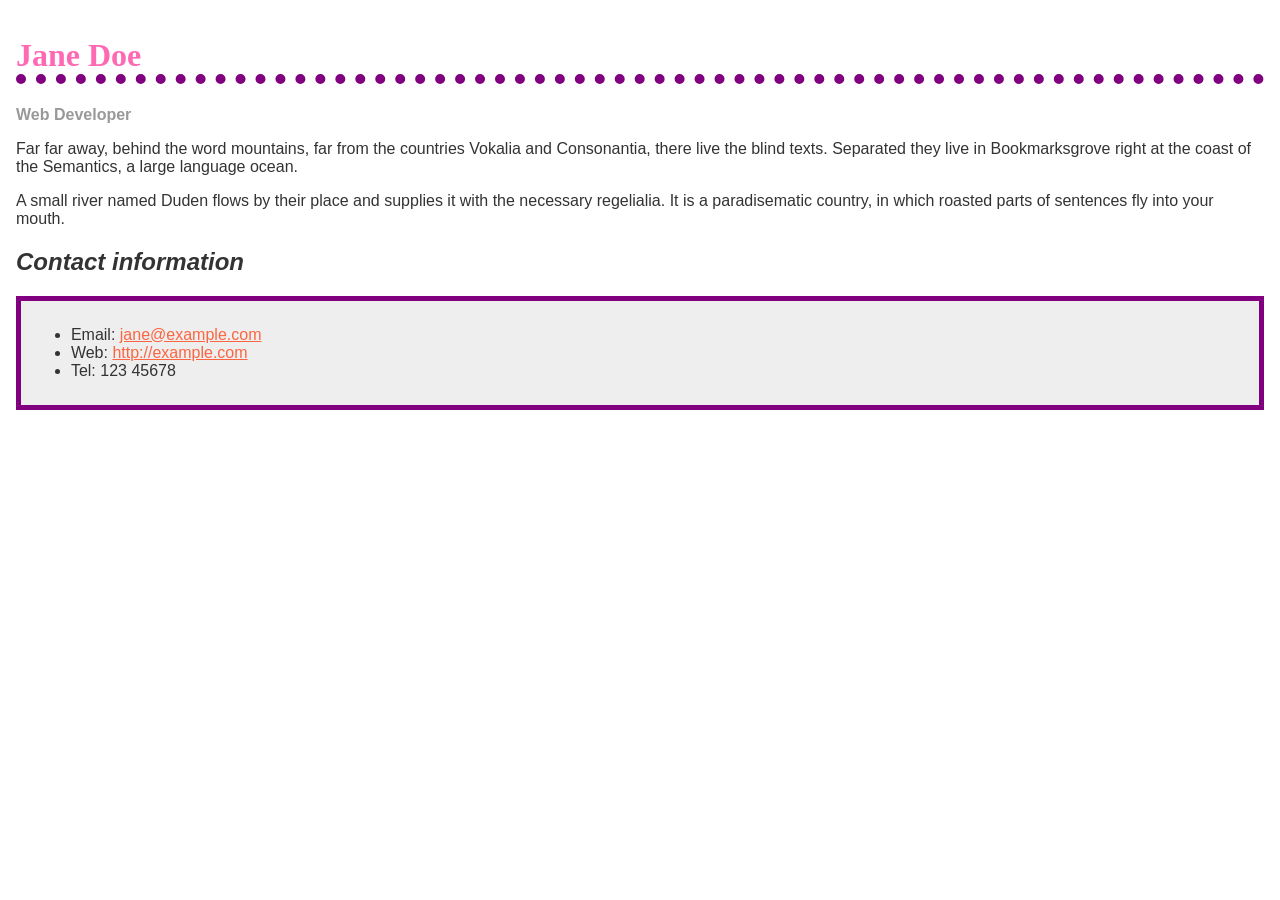
<file: ica/hu-ica4.html>
<!doctype html>
<html lang="en">

  <head>
    <meta charset="utf-8">
    <title>Formatting a biography</title>
    <link href="../css/hu-ica4.css" rel="stylesheet">
  </head>

  <body>

    <h1>Jane Doe</h1>
    <div class="job-title">Web Developer</div>
    <p>Far far away, behind the word mountains, far from the countries Vokalia and Consonantia, there live the blind texts. Separated they live in Bookmarksgrove right at the coast of the Semantics, a large language ocean.</p>

    <p>A small river named Duden flows by their place and supplies it with the necessary regelialia. It is a paradisematic country, in which roasted parts of sentences fly into your mouth.
    </p>

    <h2>Contact information</h2>
    <ul>
      <li>Email:
        <a href="mailto:jane@example.com">jane@example.com</a>
      </li>
      <li>Web:
        <a href="http://example.com">http://example.com</a>
      </li>
      <li>Tel: 123 45678</li>
    </ul>

  </body>

</html>
</file>
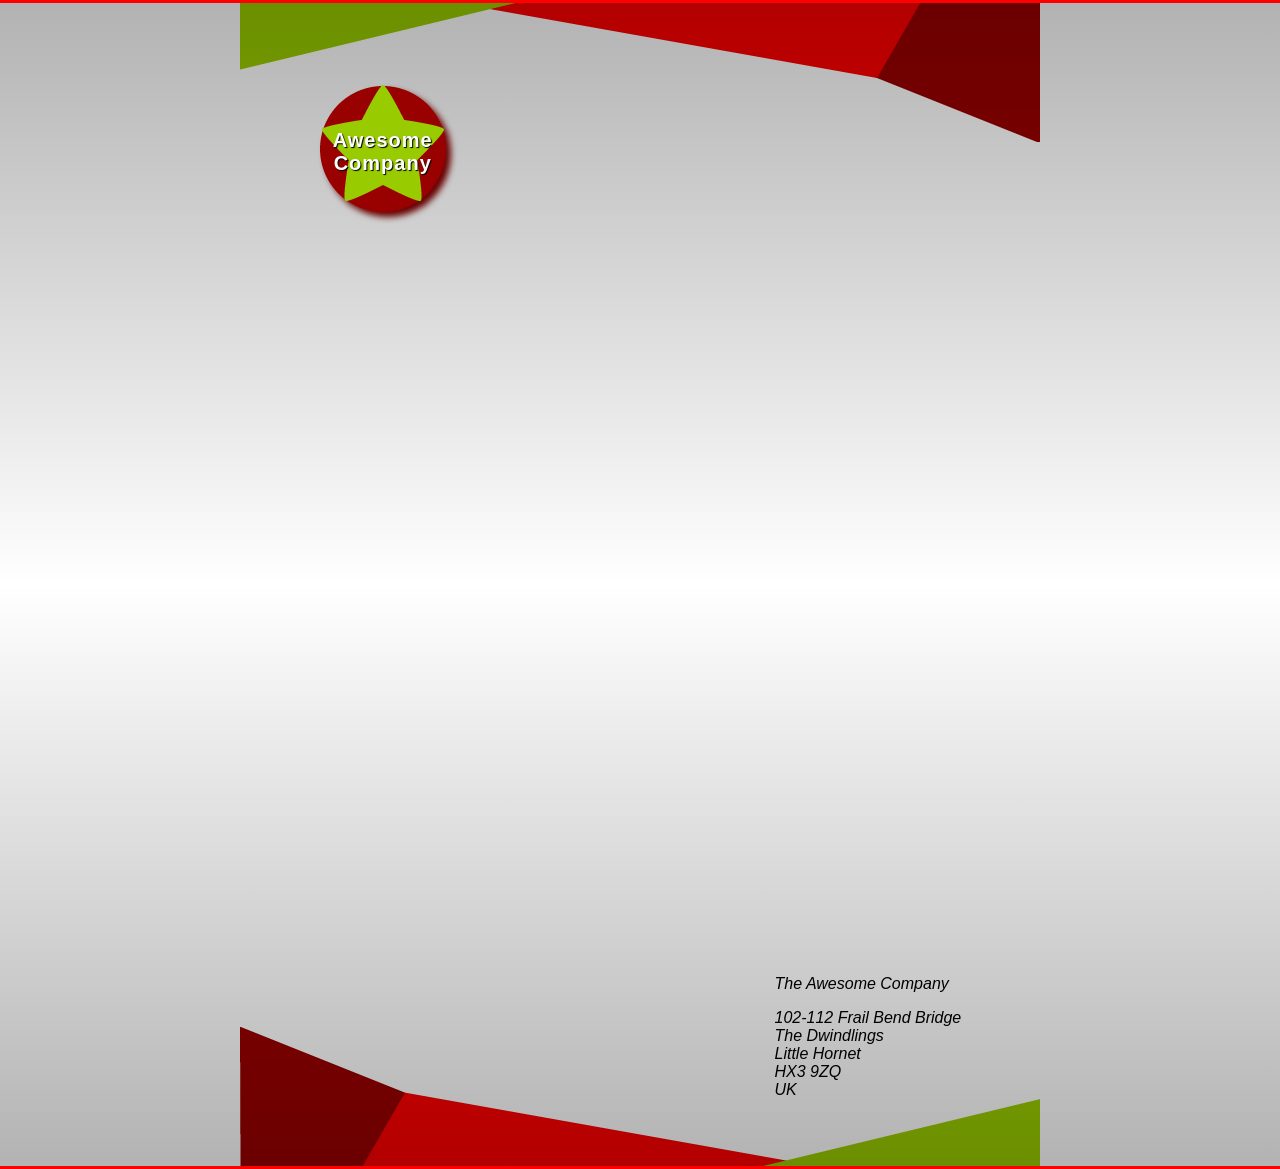
<file: ica/hu-ica5.html>
<!DOCTYPE html>
<html lang="en-us">
  <head>
    <meta charset="utf-8">
    <meta name="viewport" content="width=device-width">
    <title>Fancy letterheaded paper</title>
    <link href="../css/hu-ica5-style.css" rel="stylesheet">
  </head>
  <body>

    <article>
      <h1>Awesome<br>Company</h1>

      <address>
        <p>The Awesome Company</p>
        <p>102-112 Frail Bend Bridge<br>
        The Dwindlings<br>
        Little Hornet<br>
        HX3 9ZQ<br>
        UK</p>
      </address>
    </article>
  </body>
</html>
</file>
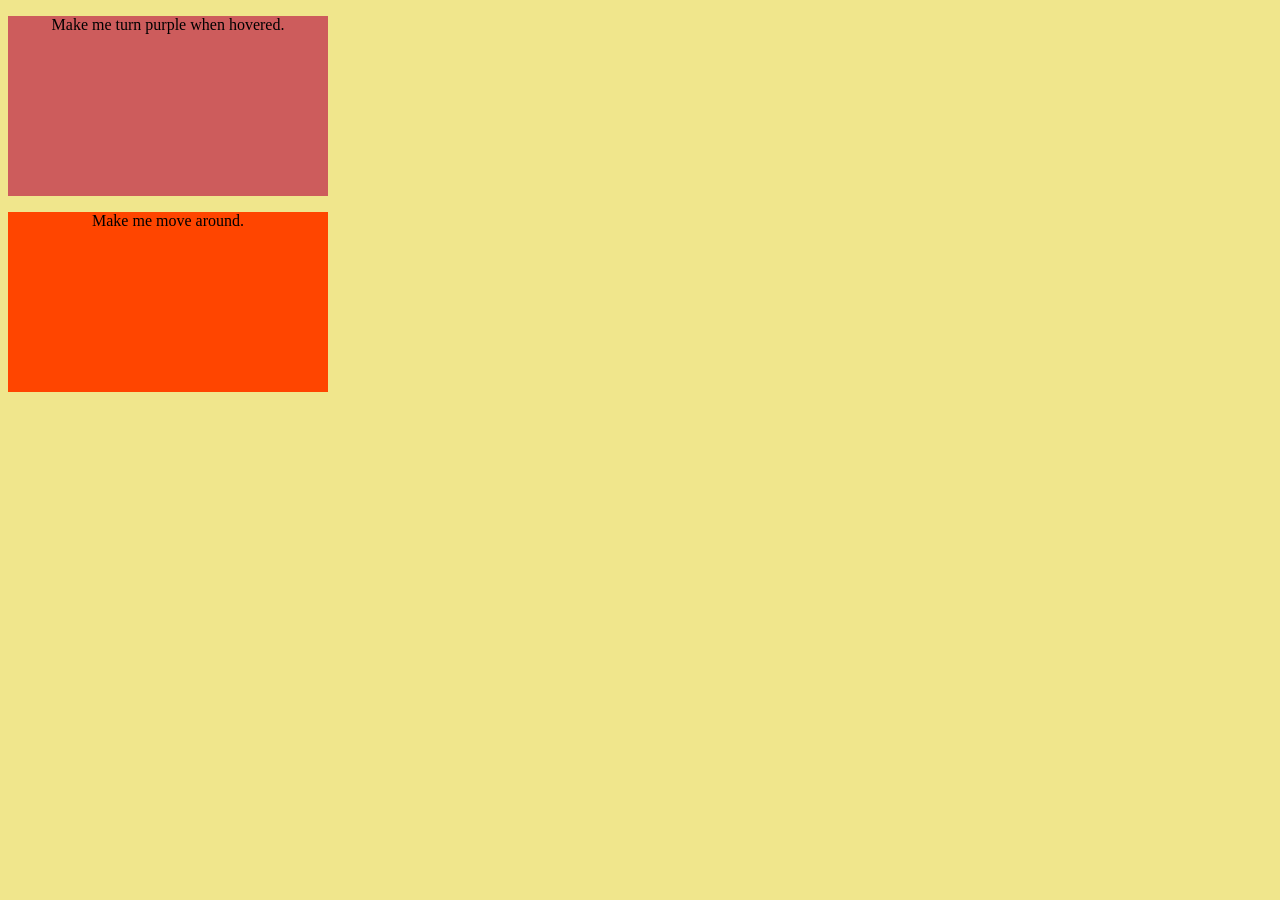
<file: ica/hu-ica7.html>
<!DOCTYPE html>
<html lang="en">
<head>
    <meta charset="UTF-8">
    <meta http-equiv="X-UA-Compatible" content="IE=edge">
    <meta name="viewport" content="width=device-width, initial-scale=1.0">
    <link href="../css/hu-ica7.css" rel="stylesheet">
    <title>Just a little Touchy</title>
</head>
<body>
    <div id="box1">
        <p>
            Make me turn purple when hovered.
        </p>
    </div>
    <div id="box2">
        <p>
            Make me move around.
        </p>
    </div>
</body>
</html>
</file>
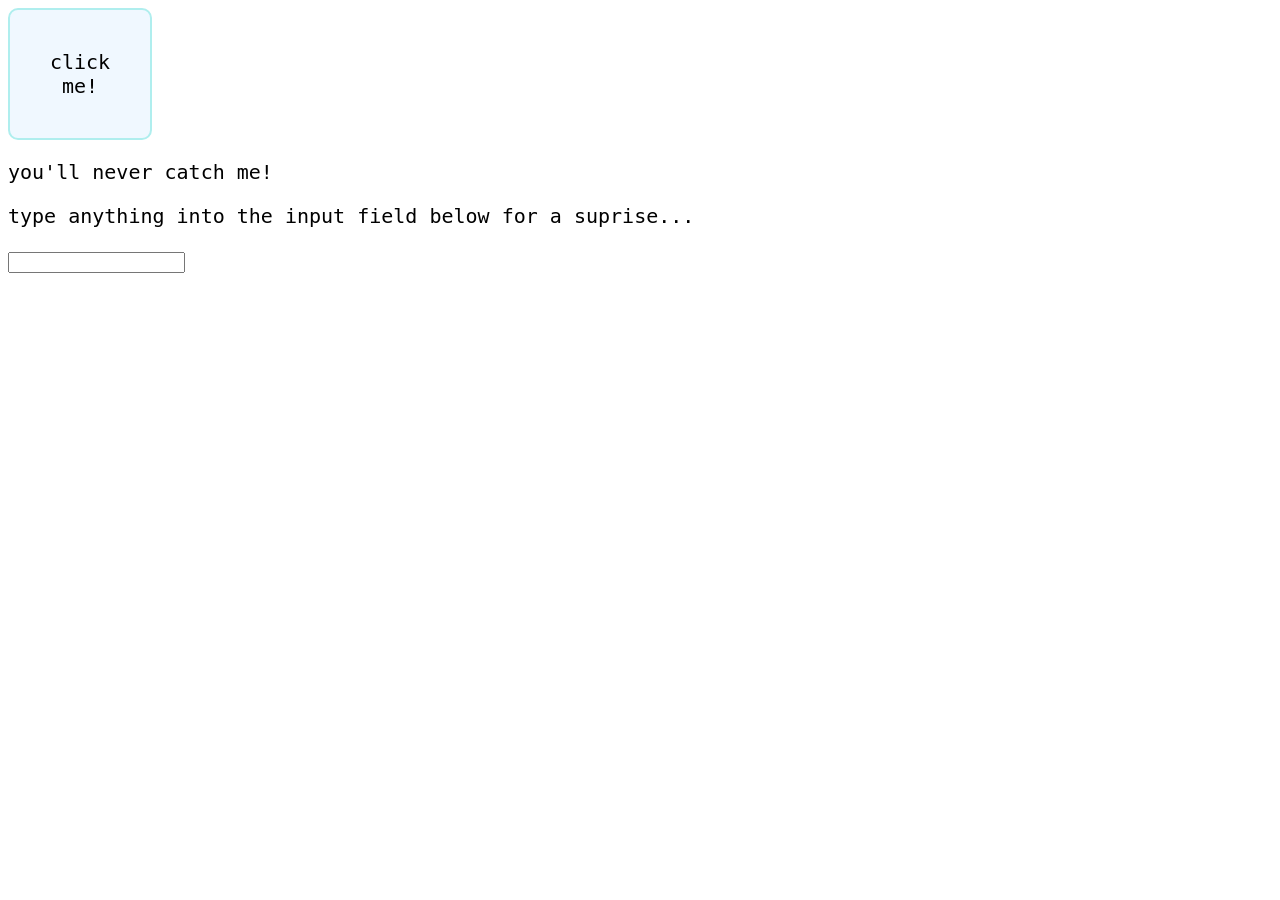
<file: ica/hu-ica9.html>
<!DOCTYPE html>
<html lang="en">
<head>
    <meta charset="UTF-8">
    <meta http-equiv="X-UA-Compatible" content="IE=edge">
    <meta name="viewport" content="width=device-width, initial-scale=1.0">
    <title>interactivities!</title>
    <link href="../css/hu-ica9.css" rel="stylesheet">
</head>
<body>
    <div id="button">
        <p>click me!</p>
    </div>
    <div id="move_text">
        <p>you'll never catch me!</p>
    </div>
    <div id="heart">
        <p>type anything into the input field below for a suprise...</p>
        <input type="text" onkeypress="showHeart()">
    </div>
    <script src="../js/hu-ica9.js"></script>
</body>
</html>
</file>
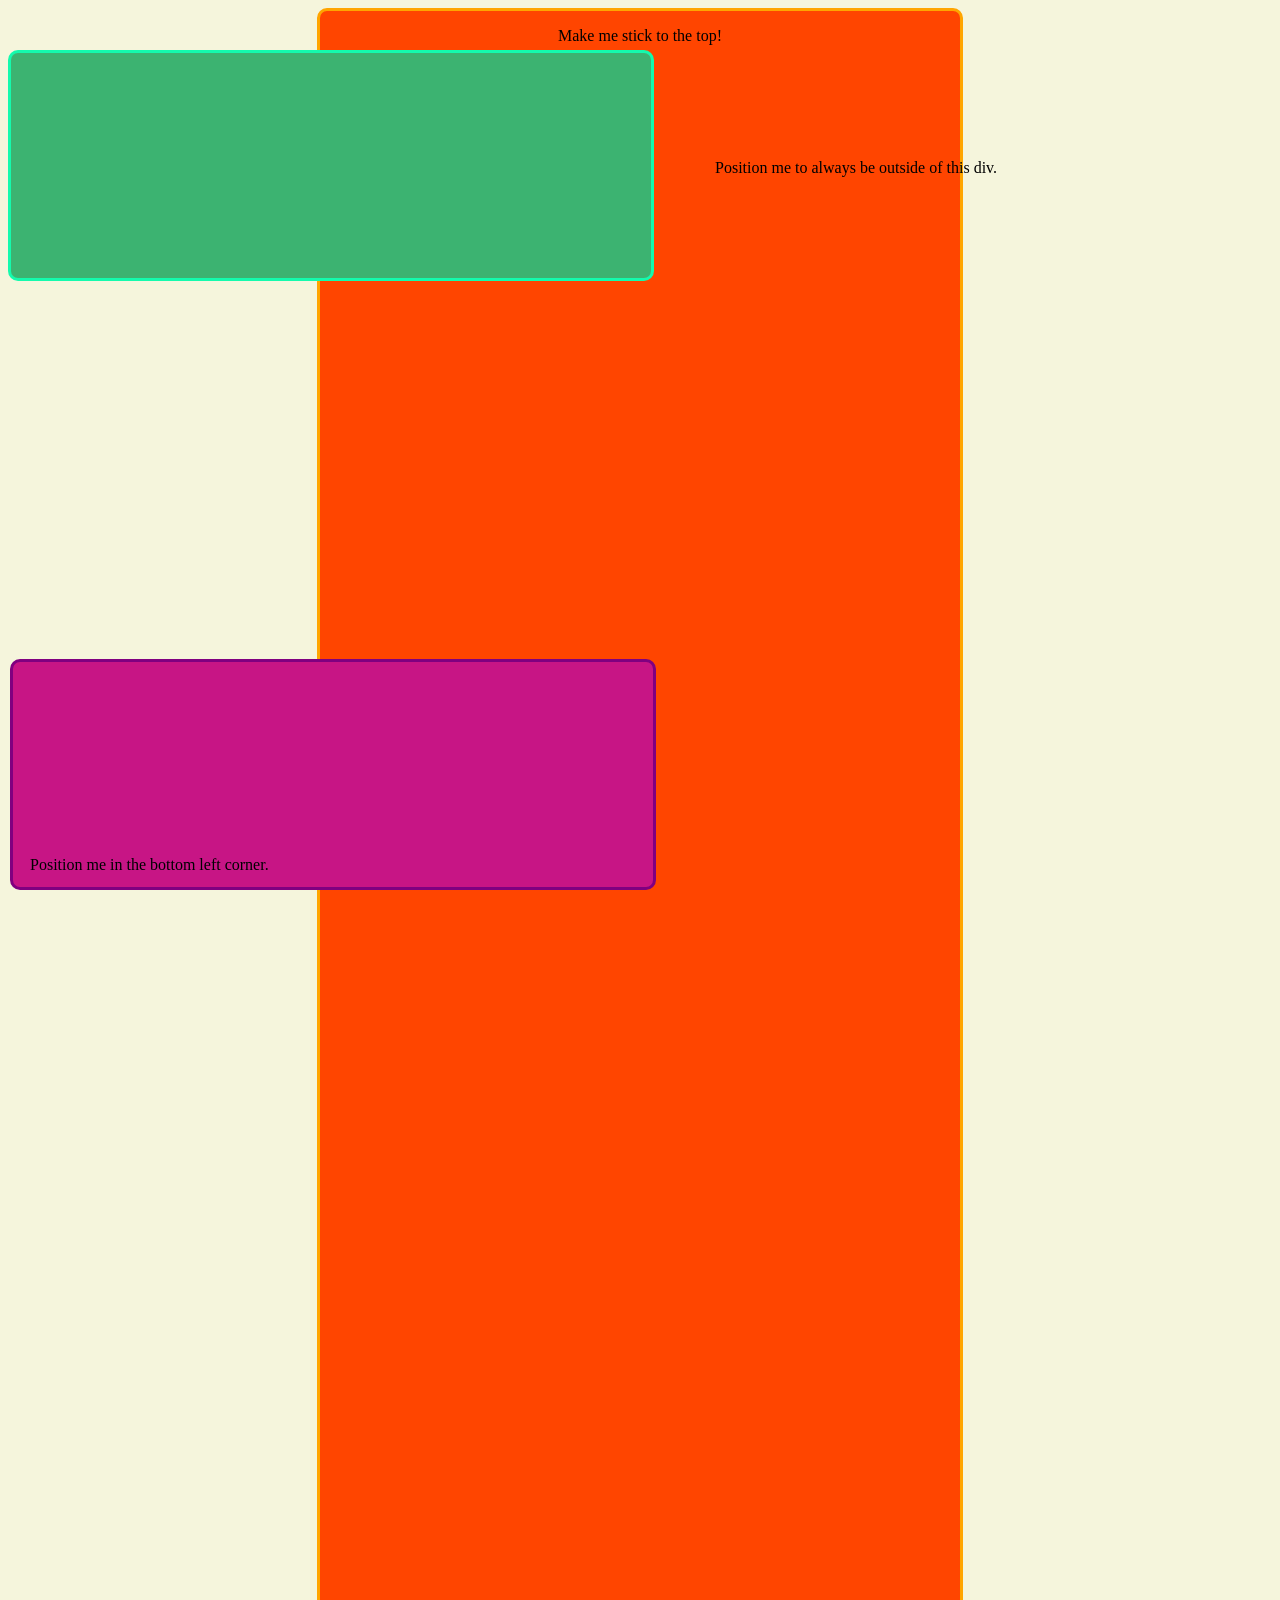
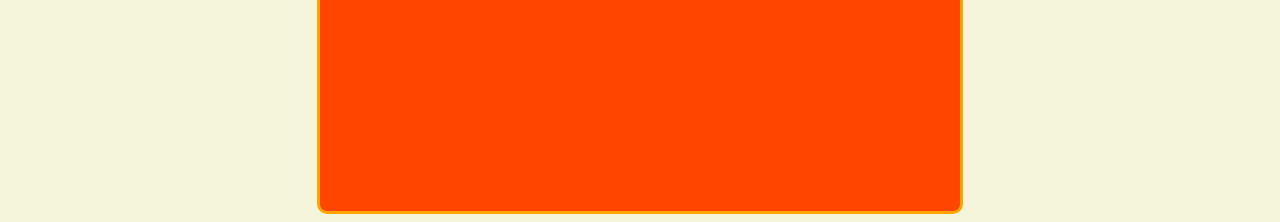
<file: ica6/ica6-part1.html>
<!DOCTYPE html>
<html lang="en">
<head>
    <meta charset="UTF-8">
    <meta http-equiv="X-UA-Compatible" content="IE=edge">
    <meta name="viewport" content="width=device-width, initial-scale=1.0">
    <link rel="stylesheet" href="../ica6/ica6-part1.css">
    <title>Positioning 101</title>
</head>
<body>
    <div id="box1"><!--don't allow this div to move-->
        <p id="text1">Position me to always be outside of this div.</p>
    </div>
    <div id="box2">
        <p id="text2">Position me in the bottom left corner.</p>
    </div>
    <div id="box3">
        <p id="text3">Make me stick to the top!</p>
    </div>
</body>
</html>
</file>
<file: css/hu-ica3a.css>
body {
    max-width: 800px;
    margin: 0 auto;
  }
  
  .sender-column {
    text-align: right;
  }
  
  h1 {
    font-size: 1.5em;
  }
  
  h2 {
    font-size: 1.3em;
  }
  
  p,ul,ol,dl,address {
    font-size: 1.1em;
  }
  
  p,li,dd,dt,address {
    line-height: 1.5;
  }
</file>
<file: css/hu-ica3b.css>
/* || General setup */

html, body {
    margin: 0;
    padding: 0;
  }
  
  html {
    font-size: 10px;
    background-color: #a9a9a9;
  }
  
  body {
    width: 70%;
    min-width: 800px;
    margin: 0 auto;
  }
  
  /* || typography */
  
  h1, h2, h3 {
    font-family: 'Cinzel Decorative', cursive;
    color: #2a2a2a;
  }
  
  p, input, li {
    font-family: 'Roboto Condensed', sans-serif;
    color: #2a2a2a;
  }
  
  h1 {
    font-size: 4rem;
    text-align: center;
    text-shadow: 2px 2px 10px black;
  }
  
  h2 {
    font-size: 3rem;
    text-align: center;
  }
  
  h3 {
    font-size: 2.2rem;
  }
  
  p, li {
    font-size: 1.6rem;
    line-height: 1.5;
  }
  
  /* || header layout */
  
  header {
    margin-bottom: 10px;
    display: flex;
    flex-flow: row wrap;
  }
  
  body > * {
    background-color: red;
    padding: 1%;
  }
  
  main, header, nav, article, aside, footer, section {
    background-color: rgba(0,255,0,0.5);
    padding: 1%;
  }
  
  h1 {
    flex: 5;
    text-transform: uppercase;
  }
  
  header img {
    display: block;
    height: 60px;
    padding-top: 20.15px;
  }
  
  nav {
    height: 50px;
    flex: 100%;
    display: flex;
  }
  
  nav ul {
    padding: 0;
    list-style-type: none;
    flex: 2;
    display: flex;
  }
  
  nav li {
    display: inline;
    text-align: center;
    flex: 1;
  }
  
  nav a, nav span {
    display: inline-block;
    font-size: 2rem;
    height: 3rem;
    line-height: 1.7;
    text-transform: uppercase;
    text-decoration: none;
    color: black;
  
  }
  
  /* || main layout */
  
  main {
    display: flex;
  }
  
  article, section {
    flex: 4;
  }
  
  aside {
    flex: 1;
    margin-left: 10px;
    padding: 1%;
  }
  
  aside a {
    display: block;
    float: left;
    width: 50%;
  }
  
  aside img {
    max-width: 100%;
  }
  
  footer {
    margin-top: 10px;
  }
</file>
<file: css/hu-ica4.css>
body {
    background-color: #fff;
    color: #333;
    font-family: Arial, Helvetica, sans-serif;
    padding: 1em;
    margin: 0;
  }

  h1 {
    color: hotpink;
    font-size: 2em;
    font-family: Georgia, 'Times New Roman', Times, serif;
    border-bottom: 10px dotted purple;
  }

  h2 {
    font-size: 1.5em; font-style: italic;
  }

  ul{
    background-color: #eeeeee;
    border: 5px solid purple;
    padding: 2% 4%;
  }

  .job-title {
    color: #999999;
    font-weight: bold;
  }

  a:link,
  a:visited {
    color: #fb6542;
  }

  a:hover {
    text-decoration: none;
    color: green;
  }
</file>
<file: css/hu-ica5-style.css>
/*Styling for Awesome Company digital letterhead.*/

* {
    box-sizing: border-box;
  }
  
  html {
    font-family: sans-serif;
  }
  
  body {
    margin: 0;
    background-color:white;
    background-image: linear-gradient(rgba(0, 0, 0, 0.3), rgba(0, 0, 0, 0), rgba(0, 0, 0, 0.3)), url(../img/top-image.png), url(../img/bottom-image.png);
    background-position: center, top, bottom;
    background-repeat: no-repeat;
    border-top: 1mm solid red;
    border-bottom: 1mm solid red;
  }
  
  article {
    width: 210mm;
    height: 297mm;
    margin: 20px auto;
    position: relative;
  }
  
  address {
    position: absolute;
    bottom: 8mm;
    right: 20mm;
  }
  
  h1 {
    background-image: url(../img/logo.png);
    filter: drop-shadow(5px 5px 3px #680101);
    position: absolute;
    top: 12mm;
    left: 20mm;
    width: 128px;
    height: 128px;
    font-size: 20px;
    letter-spacing: 1px;
    text-align: center;
    padding: 44px 0;
    color: white;
    text-shadow: 1px 1px 1px black;
  }
</file>
<file: css/hu-ica7.css>
body{
    background-color: khaki;
}
#box1{
    width: 25vw;
    height: 20vh;
    background-color: indianred;
    text-align: center;
}
#box2{
    width: 25vw;
    height: 20vh;
    position: relative;
    text-align: center;
    background-color: orangered;
    animation: box2move 4s ease-in 1s infinite alternate;
}
#box1:hover{
    background-color: purple;
}
@keyframes box2move{
    0%{left:0px; top:0px;}
    25%{left:200px; top:0px;}
    50%{left:200px; top:200px;}
    75%{left:0px; top:200px;}
    100%{left:0px; top:0px;}
}
</file>
<file: css/hu-ica9.css>
body{
    font-size: 20px;
    font-family: monospace; 
}
#button{
    position: relative;
    border: 2px solid black;
    height: auto;
    width: 100px;
    padding: 20px;
    text-align: center;
    border-radius: 10px;
    background-color:aliceblue; 
    border-color:paleturquoise;
}
#move_text{
    position: relative;
}
#heart{
    position: relative;
}
</file>
<file: ica6/ica6-part1.css>
body{
    background-color: beige;
}
#text1{
    position: relative;
    left: 110%;
    top: 40%;
}
#box1{
    border-style:solid;
    width: 50vw;
    height: 25vh;
    border-color: rgba(20, 250, 173,10);
    border-width: 3px;
    border-radius: 10px;
    background-color: mediumseagreen;
    position: fixed;
    top: 50px;
    margin: auto;
}
#text2{
    position: fixed;
    bottom: 10px;
    left: 30px;
}
#box2{
    width: 50vw;
    height: 25vh;
    border-style: solid;
    border-radius: 10px;
    border-width: 3px;
    border-color:purple;
    margin: auto;
    position: fixed;
    bottom: 10px;
    left: 10px;
    background-color: mediumvioletred;
}
#box3{
    position: sticky center;
    text-align: center;
    width: 50vw;
    height: 200vh;
    border-radius: 10px;
    border-width: 3px;
    border-style: solid;
    background-color: orangered;
    border-color: orange;
    top: 0px;
    margin: auto;
}
</file>
